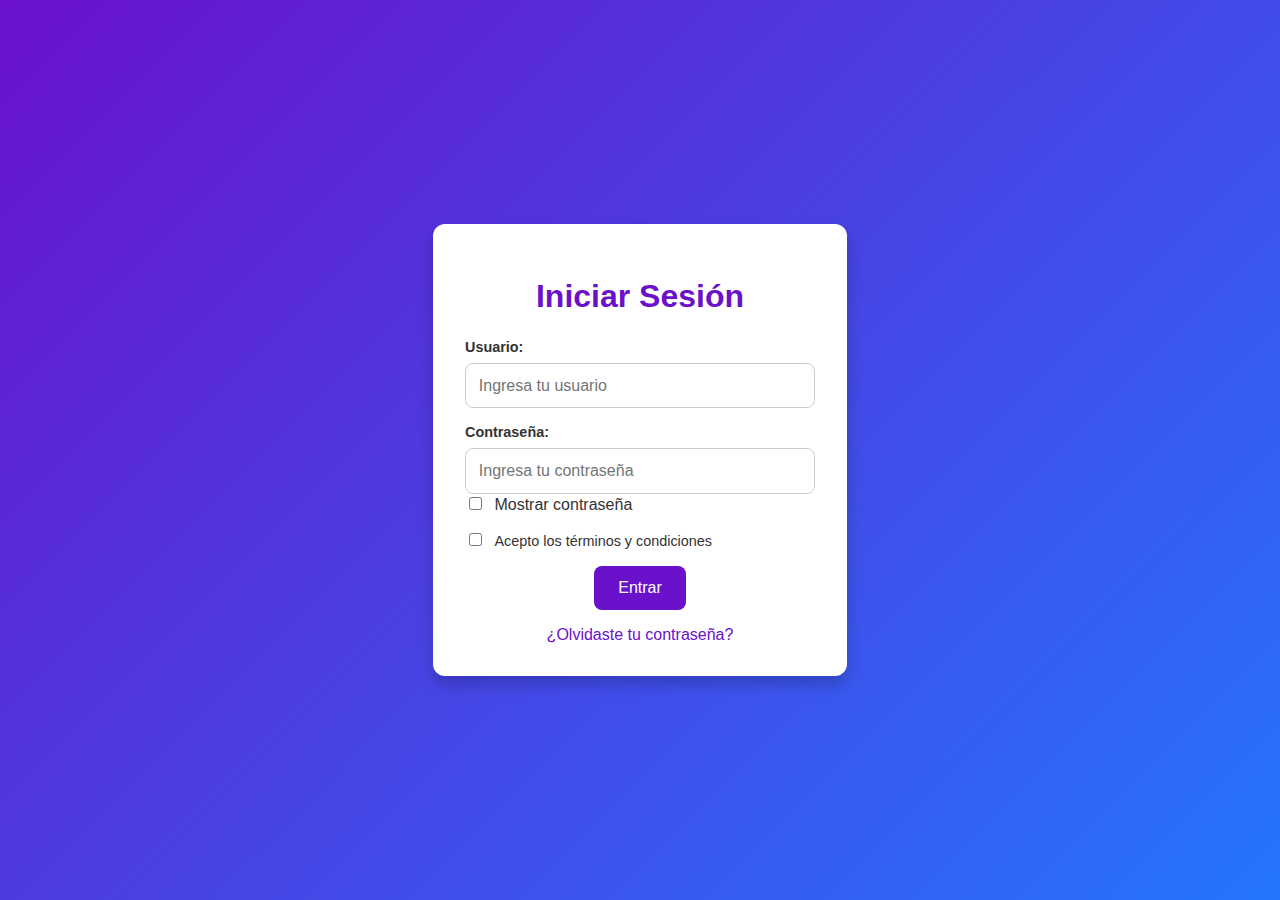
<file: index.html>
<!DOCTYPE html>
<html lang="en">
<head>
    <meta charset="UTF-8">
    <meta name="viewport" content="width=device-width, initial-scale=1.0">
    <title>Login Page</title>
    <style>
        /* Configuración global */
        body {
            font-family: Arial, sans-serif;
            margin: 0;
            padding: 0;
            background: linear-gradient(135deg, #6a11cb, #2575fc);
            display: flex;
            justify-content: center;
            align-items: center;
            height: 100vh;
            color: #fff;
        }

        /* Contenedor del formulario */
        .login-container {
            background-color: #ffffff;
            padding: 2rem;
            border-radius: 12px;
            box-shadow: 0 8px 15px rgba(0, 0, 0, 0.2);
            text-align: center;
            width: 350px;
            color: #333;
        }

        /* Título */
        h1 {
            margin-bottom: 1.5rem;
            color: #6a11cb;
        }

        /* Estilo de los campos de entrada */
        .form-group {
            margin-bottom: 1rem;
            text-align: left;
        }
        label {
            font-size: 0.9rem;
            margin-bottom: 0.5rem;
            display: block;
            font-weight: bold; /* Negrita */
        }
        input[type="text"], input[type="password"] {
            width: 100%;
            padding: 0.8rem;
            border: 1px solid #ccc;
            border-radius: 8px;
            font-size: 1rem;
            box-sizing: border-box;
        }

        /* Botón de inicio de sesión */
        .btn-login {
            background-color: #6a11cb;
            color: white;
            padding: 0.8rem 1.5rem;
            border: none;
            border-radius: 8px;
            cursor: pointer;
            font-size: 1rem;
            transition: background-color 0.3s ease;
        }
        .btn-login:hover {
            background-color: #2575fc;
        }

        /* Casilla de verificación */
        .form-group input[type="checkbox"] {
            margin-right: 0.5rem;
        }
        .form-group label[for="terminos"] {
            display: inline;
            font-weight: normal;
        }

        /* Mensajes de error */
        #mensaje-error {
            color: red;
            margin-top: 1rem;
            text-align: center;
        }

        /* Diseño responsivo */
        @media (max-width: 400px) {
            .login-container {
                width: 90%;
                padding: 1.5rem;
            }
        }
    </style>
    <script>
        function validarLogin() {
            // Obtener los valores ingresados
            const usuario = document.getElementById("username").value.trim();
            const contraseña = document.getElementById("password").value.trim();
            const terminosAceptados = document.getElementById("terminos").checked;
            const mensajeError = document.getElementById("mensaje-error");

            // Limpiar mensaje previo
            mensajeError.textContent = "";

            // Validar la casilla de verificación
            if (!terminosAceptados) {
                mensajeError.textContent = "Debes aceptar los términos y condiciones.";
                return;
            }

            // Validar credenciales
            if (usuario === "gladyschen" && contraseña === "123456") {
                window.location.href = "bienvenido.html";
            } else {
                mensajeError.textContent = "Usuario o contraseña incorrectos. Inténtalo de nuevo.";
            }
        }

        function togglePassword() {
            const passwordField = document.getElementById("password");
            passwordField.type = passwordField.type === "password" ? "text" : "password";
        }
    </script>
</head>
<body>
    <div class="login-container">
        <h1>Iniciar Sesión</h1>
        <form onsubmit="return false;">
            <!-- Usuario -->
            <div class="form-group">
                <label for="username">Usuario:</label>
                <input type="text" id="username" name="username" placeholder="Ingresa tu usuario" required>
            </div>
            <!-- Contraseña -->
            <div class="form-group">
                <label for="password">Contraseña:</label>
                <input type="password" id="password" name="password" placeholder="Ingresa tu contraseña" required>
                <input type="checkbox" id="mostrarPassword" onclick="togglePassword()"> Mostrar contraseña
            </div>
            <!-- Casilla de verificación -->
            <div class="form-group">
                <input type="checkbox" id="terminos" name="terminos" required>
                <label for="terminos">Acepto los términos y condiciones</label>
            </div>
            <!-- Botón de login -->
            <button type="button" class="btn-login" onclick="validarLogin()">Entrar</button>
            <!-- Mensaje de error -->
            <div id="mensaje-error"></div>
        </form>
        <!-- Enlace para recuperar contraseña -->
        <a href="recuperar.html" style="color: #6a11cb; text-decoration: none; display: block; margin-top: 1rem;">¿Olvidaste tu contraseña?</a>
    </div>
</body>
</html>
</file>
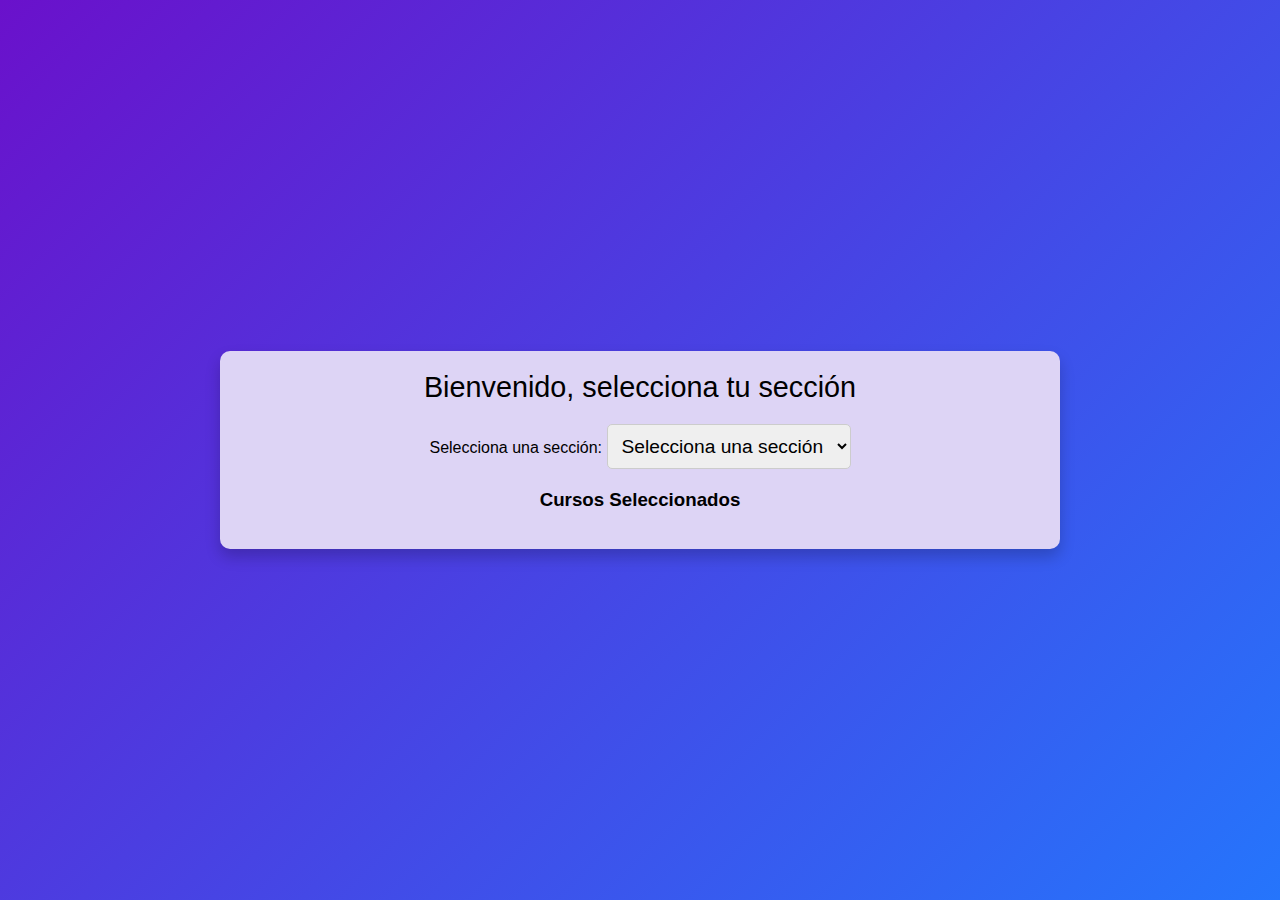
<file: bienvenido.html>
<!DOCTYPE html>
<html lang="en">
<head>
    <meta charset="UTF-8">
    <meta name="viewport" content="width=device-width, initial-scale=1.0">
    <title>Seleccionar Curso</title>
    <style>
        /* Estilo general */
        body {
            font-family: Arial, sans-serif;
            margin: 0;
            padding: 0;
            background: linear-gradient(135deg, #6a11cb, #2575fc);
            color: white;
            min-height: 100vh;
            display: flex;
            flex-direction: column;
            align-items: center;
            justify-content: center;
        }

        .container {
            width: 90%;
            max-width: 800px;
            background: rgb(221, 212, 245);
            color: black;
            border-radius: 10px;
            box-shadow: 0px 8px 15px rgba(0, 0, 0, 0.2);
            padding: 20px;
            text-align: center;
        }

        .welcome {
            text-align: center;
            font-size: 1.8rem;
            margin-bottom: 20px;
        }

        /* Menú desplegable */
        .menu {
            margin-bottom: 20px;
        }

        select {
            font-size: 1.2rem;
            padding: 10px;
            border-radius: 5px;
            border: 1px solid #ccc;
            cursor: pointer;
        }

        /* Listado de cursos */
        .courses ul {
            list-style: none;
            padding: 0;
            margin-top: 10px;
        }

        .courses ul li {
            background-color: #f8f9fa;
            color: #333;
            margin: 5px 0;
            padding: 10px;
            border-radius: 5px;
            cursor: pointer;
            transition: background-color 0.3s ease;
        }

        .courses ul li:hover {
            background-color: #ddd;
        }

        .list-container ul {
            list-style: none;
            padding: 0;
        }

        .list-container ul li {
            background: #f0f0f0;
            margin-bottom: 10px;
            padding: 10px;
            border-radius: 5px;
            display: flex;
            justify-content: space-between;
            align-items: center;
        }

        .list-container ul li button {
            background: #ff4d4d;
            color: white;
            border: none;
            border-radius: 5px;
            padding: 5px 10px;
            cursor: pointer;
        }

        .list-container ul li button:hover {
            background: #ff1a1a;
        }
    </style>
</head>
<body>
    <div class="container">
        <div class="welcome">Bienvenido, selecciona tu sección</div>
        <!-- Menú desplegable de secciones -->
        <div class="menu">
            <label for="secciones">Selecciona una sección:</label>
            <select id="secciones" onchange="mostrarCursos()">
                <option value="" disabled selected>Selecciona una sección</option>
                <option value="A">Sección A</option>
                <option value="B">Sección B</option>
                <option value="C">Sección C</option>
            </select>
        </div>
        <!-- Contenedor de cursos por sección -->
        <div id="cursos" class="courses">
            <!-- Los cursos aparecerán dinámicamente aquí -->
        </div>
        <!-- Listado de cursos seleccionados -->
        <div class="list-container">
            <h3>Cursos Seleccionados</h3>
            <ul id="listaSeleccionados"></ul>
        </div>
    </div>

    <script>
        const cursos = {
            A: ['Matemáticas', 'Cálculo', 'Álgebra'],
            B: ['Derecho Informático', 'Compiladores', 'Bases de Datos'],
            C: ['Programación', 'Base de Datos', 'Redes']
        };

        const cursosSeleccionados = JSON.parse(localStorage.getItem('cursosSeleccionados')) || [];

        function mostrarCursos() {
            const seccionSeleccionada = document.getElementById('secciones').value;
            const cursosDiv = document.getElementById('cursos');

            // Limpiar cursos previos
            cursosDiv.innerHTML = '';

            // Mostrar los cursos de la sección seleccionada
            if (seccionSeleccionada && cursos[seccionSeleccionada]) {
                const ul = document.createElement('ul');
                cursos[seccionSeleccionada].forEach(curso => {
                    const li = document.createElement('li');
                    li.textContent = curso;
                    li.onclick = () => seleccionarCurso(curso);
                    ul.appendChild(li);
                });
                cursosDiv.appendChild(ul);
            }
        }

        function seleccionarCurso(curso) {
            if (!cursosSeleccionados.includes(curso)) {
                cursosSeleccionados.push(curso);
                localStorage.setItem('cursosSeleccionados', JSON.stringify(cursosSeleccionados));
            }
            if (curso === 'Matemáticas') {
                window.location.href = 'matematicas.html';
            }
            actualizarLista();
        }

        function actualizarLista() {
            const listaSeleccionados = document.getElementById('listaSeleccionados');
            listaSeleccionados.innerHTML = '';
            cursosSeleccionados.forEach(curso => {
                const li = document.createElement('li');
                li.textContent = curso;
                const eliminarBtn = document.createElement('button');
                eliminarBtn.textContent = 'Eliminar';
                eliminarBtn.onclick = () => eliminarCurso(curso);
                li.appendChild(eliminarBtn);
                listaSeleccionados.appendChild(li);
            });
        }

        function eliminarCurso(curso) {
            const index = cursosSeleccionados.indexOf(curso);
            if (index > -1) {
                cursosSeleccionados.splice(index, 1);
                localStorage.setItem('cursosSeleccionados', JSON.stringify(cursosSeleccionados));
                actualizarLista();
            }
        }

        actualizarLista();
    </script>
</body>
</html>
</file>
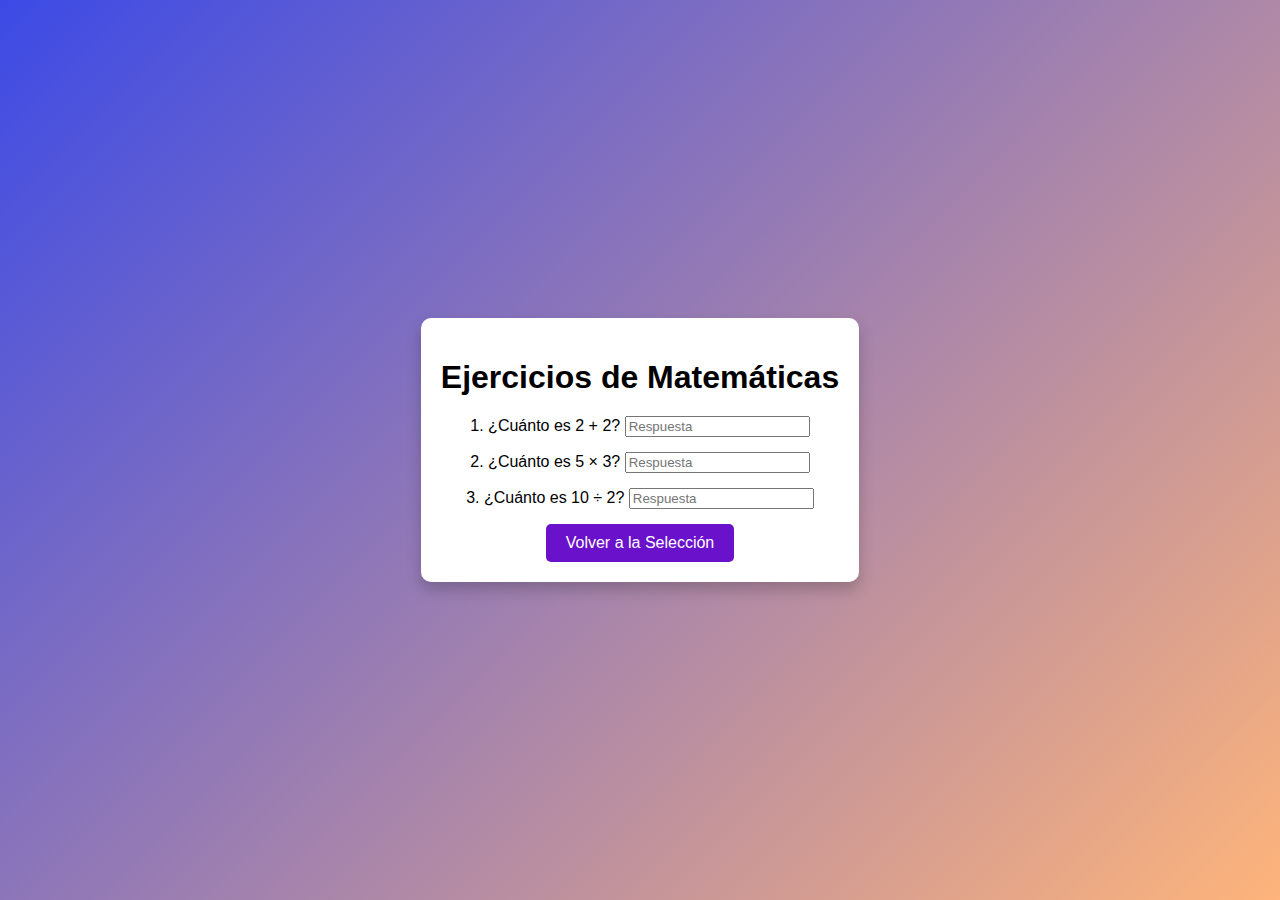
<file: matematicas.html>
<!DOCTYPE html>
<html lang="en">
<head>
    <meta charset="UTF-8">
    <meta name="viewport" content="width=device-width, initial-scale=1.0">
    <title>Ejercicios de Matemáticas</title>
    <style>
        body {
            font-family: Arial, sans-serif;
            margin: 0;
            padding: 0;
            background: linear-gradient(135deg, #3c4ae5, #feb47b);
            color: white;
            min-height: 100vh;
            display: flex;
            flex-direction: column;
            align-items: center;
            justify-content: center;
        }
        .container {
            background: white;
            color: black;
            border-radius: 10px;
            box-shadow: 0px 8px 15px rgba(0, 0, 0, 0.2);
            padding: 20px;
            text-align: center;
            max-width: 600px;
        }
        h1 {
            margin-bottom: 20px;
        }
        .exercise {
            margin-bottom: 15px;
        }
        button {
            background: #6a11cb;
            color: white;
            border: none;
            border-radius: 5px;
            padding: 10px 20px;
            cursor: pointer;
            font-size: 1rem;
        }
        button:hover {
            background: #2575fc;
        }
    </style>
</head>
<body>
    <div class="container">
        <h1>Ejercicios de Matemáticas</h1>
        <div class="exercise">1. ¿Cuánto es 2 + 2? <input type="text" placeholder="Respuesta"></div>
        <div class="exercise">2. ¿Cuánto es 5 × 3? <input type="text" placeholder="Respuesta"></div>
        <div class="exercise">3. ¿Cuánto es 10 ÷ 2? <input type="text" placeholder="Respuesta"></div>
        <button onclick="volver()">Volver a la Selección</button>
    </div>
    <script>
        function volver() {
            window.location.href = 'bienvenido.html';
        }
    </script>
</body>
</html>
</file>
